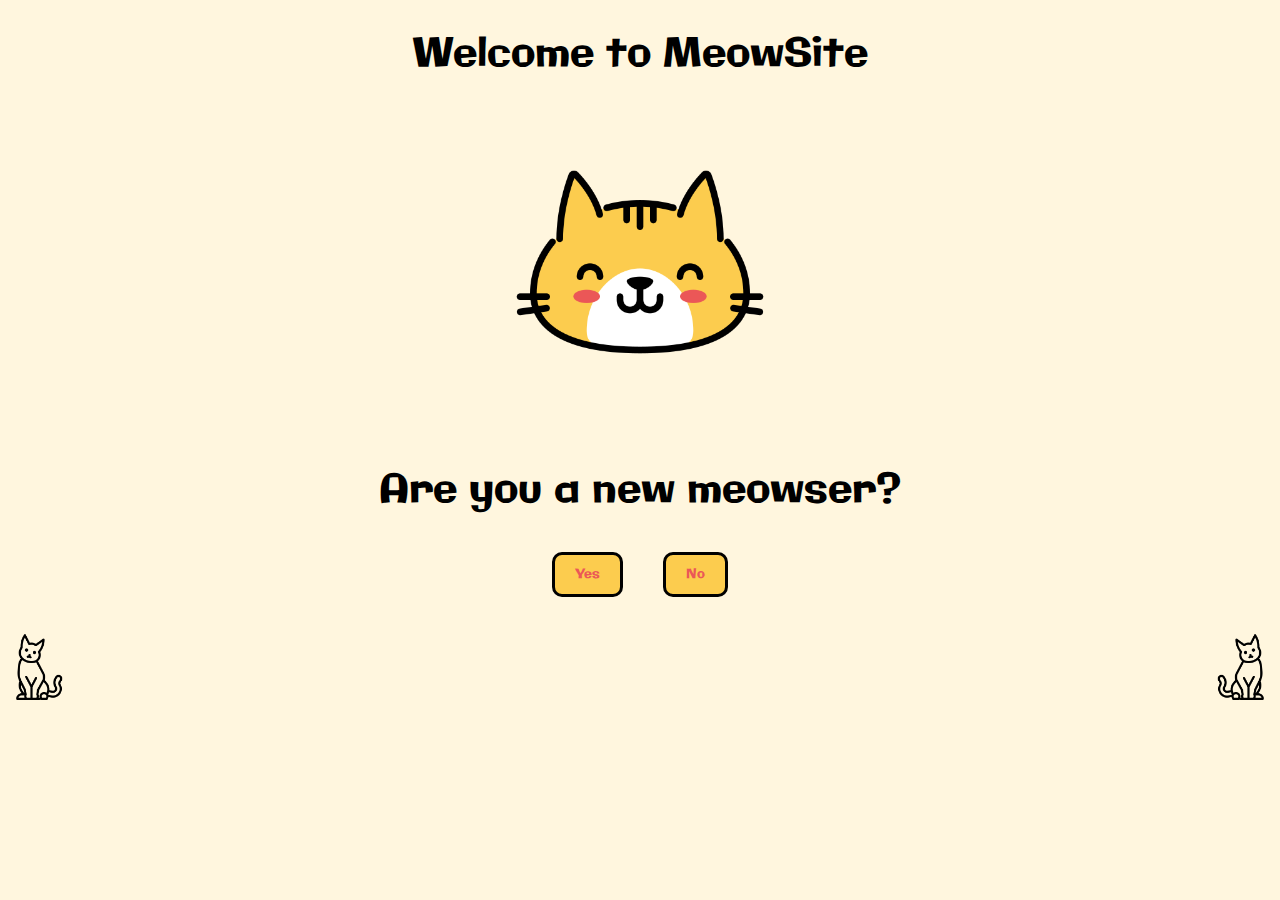
<file: index.html>
<!DOCTYPE html>
<html lang="en">
  <head>
    <meta charset="UTF-8" />
    <meta http-equiv="X-UA-Compatible" content="IE=edge" />
    <meta name="viewport" content="width=device-width, initial-scale=1.0" />
    <link rel="preconnect" href="https://fonts.googleapis.com" />
    <link rel="preconnect" href="https://fonts.gstatic.com" crossorigin />
    <link
      href="https://fonts.googleapis.com/css2?family=Galindo&display=swap"
      rel="stylesheet"
    />
    <link rel="stylesheet" href="style.css" />
    <title>MeowSite</title>
  </head>
  <body>
    <h1 class="first-h">Welcome to MeowSite</h1>
    <img src="img/smile (1).png" alt="Smiling Cat" class="first-cat" />
    <h2 class="first-h">Are you a new meowser?</h2>
    <div class="buttons">
      <a href="signup.html"><button id="first_button">Yes</button></a>
      <a href="login.html"><button id="first_button">No</button></a>
    </div>
    <div class="bottom-cats">
      <img src="img/cat (3).png" alt="Cat sitting" id="cat1" />
      <img src="img/cat (3).png" alt="Cat sitting" id="cat2" />
    </div>
  </body>
</html>
</file>
<file: style.css>
body{
    font-family: 'Galindo', cursive;
    background-color: #FFF6DE;
    padding: 0;
    margin: 0;
}

/*First Page*/

.buttons{
    display: flex;
    justify-content: center;
    margin-bottom: 35px;
}
#first_button{
    font-family: 'Galindo', cursive;
    background-color: #FCCC4E;
    color: #EB5757;
    padding: 10px 20px;
    border: solid;
    border-color: black;
    border-radius: 10px;
    cursor: pointer;
    margin-left: 20px;
    margin-right: 20px;
}

.first-cat{
    display: block;
    margin-left: auto;
    margin-right: auto;
    width: 25%;
}

.first-h{
    font-size: 40px;
    text-align: center;
    font-weight: normal;
}

.bottom-cats{
    display: flex;
    justify-content: space-between;
}
.bottom-cats img{
    max-width: 50%;

    height: 70px;
}

#cat1{
    transform: scaleX(-1);
}

/*Sign Up Page*/

#signup-body{
    display: flex;
    align-items: center;
    height: 90vh; 
}

.second-maindiv{
    margin-left: auto;
    margin-right: auto;
    
}

.second-maindiv form{
    display: flex;
    flex-direction: column;
    
}
.second-submit{
    display: flex;
    justify-content: center;
    margin-top: 20px;
}
.second-maindiv form .input-field{
    border: 3px solid black;
    border-radius: 10px;
    background-color: white;
    padding: 10px;
    margin-bottom: 10px;
    
}
.second-maindiv form input[type="submit"]{
    font-family: 'Galindo', cursive;
    background-color: #FED883;
    color: #EB5757;
    padding: 10px 20px;
    border: solid;
    border-color: black;
    border-radius: 10px;
    cursor: pointer;
    width: 100px;
    
}
.second-h1{
    display: flex;
    align-items: center;
    margin-bottom: 5px;

}

.second-h1 img{
    height: 75px;
    margin-right: 30px;
}
.second-h1 h1{
    font-size: 50px;
}
.second-mainh2{
    display: flex;
    align-items: center;
}
.second-h2{
    display: flex;
    align-items: center;
    margin-left: auto;
    margin-right: auto;
}

.second-h2 img{
    height: 75px;
    margin-left: 20px;
}
.second-h2 h2{
    font-size: 35px;
}

/*homepage*/
nav {
    background-color: #FFE193;
    display: flex;
    justify-content: space-between;
    align-items: center;
  }

  .logo a {
    font-size: 20px;
    text-decoration: none;
    color: #333;
  }

  .logo a div{
    display: flex;
    align-items: center;
    margin-left: 10px;
  }

  .logo a div img {
    height: 50px;
    margin-right: 10px;

  }

  .nav-list {
    list-style-type: none;
    display: flex;
  }
  
  .nav-list li {
    margin-left: 10px;
    margin-right: 20px;
    
  }
  
  .nav-list li a {
    text-decoration: none;
    color: #333;
    font-size: 20px;
  
  }
  
  .cat-profile{
    height: 25px;
    width: auto;
    overflow: hidden;
  }
  
  .homepage-h1{
    display: flex;
    justify-content: center;
    align-items: center;
  }
  .homepage-h1 div{
    display: flex;
    align-items: center;
    margin-top: 3%;
  }

  .homepage-h1 div img{
    height: 60px;
    width: auto;
    margin-left: 10px;
  }

  .homepage-h1 div h1{
    font-size: 35px;
  }

 .random-facts{
  margin-top: 3%;
  margin-left: 10%;
  margin-right: 10%;
  border-radius: 50px;
  background-color: #F4E9CB;
  padding-left: 5%;
  padding-right: 5%;
  padding-bottom: 1%;
 }

  .random-facts div, .random-facts p, .youtube-video div{
    display: flex;  
    align-items: center;
    justify-content: center;
    text-align: center;
  }
  #cat-gif{
    display: flex;
    margin-left: auto;
    margin-right: auto;
    width: 60%;
    border-radius: 45px;
    margin-top: 5px;
    margin-bottom: 3%;
  }
  .random-facts div  h2{
    color: #EB5757;
    font-weight: normal;
    font-size: 30px;
  }

  .random-facts div  img{
    height: 40px;
    margin-right: 10px;
    
  }
  #paw-img {
    height: 19px;
    flex-shrink: 0; /* Prevent icon from shrinking */
  }
  #paw{
    margin: 0;
    background-color: #FCCC4E;
    padding: 10px;
    padding-right: 6px;
    border: solid;
    border-color: black;
    border-radius: 10px;
    cursor: pointer;

    display: flex;
  justify-content: center;
  align-items: center;

  }
  .youtube-video{
    margin-top: 3%;
    margin-left: 10%;
    margin-right: 10%;
    border-radius: 50px;
    background-color: #e2e1be;
    padding-left: 5%;
    padding-right: 5%;
    padding-bottom: 1%;
  }

  .youtube-video div img{
    height: 85px;
    margin-right: 5px;

  }

  .youtube-video div h2{
    font-weight: normal;
    font-size: 35px;
    max-width: 60%;
  }

  #video iframe{
    border-radius: 20px;
    border: 10px solid black;
  }
  #video {
    margin-bottom: 2%;
  }

  #breed-button{
    display: block;
    padding-top: 20px;
  }
  .spacer {
    height: 20px; 
  }

  /* Cat breeds page */

  #catbreed-body{
    margin-bottom: 5%;
  }
.breed-contents{
  margin-left: auto;
  margin-right: auto;
  text-align: center;
  
}

.catbreed-maindiv{
    margin-left: auto;
    margin-right: auto;
    width: 50%;
    
}

.catbreed-maindiv form{
    display: flex;
    flex-direction: column;
    
}
.catbreed-submit{
    display: flex;
    justify-content: center;
    margin-top: 20px;
}
.catbreed-maindiv form .input-field{
    border: 3px solid black;
    border-radius: 10px;
    background-color: white;
    padding: 10px;
    margin-bottom: 10px;
    
}
.catbreed-maindiv form input[type="submit"]{
    font-family: 'Galindo', cursive;
    background-color: #FED883;
    color: #EB5757;
    padding: 10px 20px;
    border: solid;
    border-color: black;
    border-radius: 10px;
    cursor: pointer;
    width: 100px;
    
}
.catbreed-h1{
  display: flex;
  align-items: center;
  justify-content: center;
  margin-bottom: 5px;

}

.catbreed-h1 img{
  height: 75px;
  margin-right: 30px;
}
.catbreed-h1 h1{
  font-size: 50px;
}

.result{
  margin: 3% 5%;
  padding: 2% 10%;
  border-radius: 20px;
  background-color: #F4E9CB;
}

#breedList{
  text-align: start;
}

.breed-list{
  display: flex;
  justify-content: center;
  margin-left: auto;
  margin-left: auto;
}

.img-breed{
  max-width: 40%;
  border-radius: 50px;
  border: black solid 5px;
}
#breedName{
  font-weight: normal;
  color: #EB5757;
}

/*ABOUT PAGE*/
.about{
  text-align: center;
  margin-left: auto;
  margin-left: auto;
}
.about div{
  margin: 0% 5%;
  padding: 2% 10%; 
  background-color: #F6E7C9;
  border-radius: 50px;
}
.about h1{
  font-weight: normal;
  color: #EB5757;
  font-size: 45px;
}
.about p{
  font-size: larger;
}
.about p span{
  color: #C86C00;
}
#catsleep{
  display: flex;
  justify-content: center;
}
#catsleep img{
  height: 150px;
}
#github{
  display: flex;
  justify-content: center;
  margin-top: 4%;
}

#github img{
  height: 70px;
}

/* Account Information Page */
.account-body{
  display: flex;
    align-items: center;
    height: 90vh;
    margin: 0% 10%;
}
.account-subbody{
  margin: auto;
}

.account-h1{
  display: flex;
  align-items: center;
}
.account-h1 img{
  height: 70px;
  margin-right: 10px;
}
.account-h1 h1{
  font-size: 40px;
  font-weight: normal;
}
.account-h2{
  background-color: #FFECD0;
  border-radius: 50px;
  border: solid black 5px;
  padding: 5%;
  margin-top: 1%;
  margin-bottom: 7%;

}
.account-h2 div{
  display: flex;
  align-items: center;
}
.account-h2 div a img{
  height: 30px;
  margin-left: 20%;
}
.account-h2 div h2{
  font-weight: normal;
}

.delete-button{
  margin-top: 2%;
  display: flex;
  justify-content: center;
  
}
.delete-button a button{
    font-family: 'Galindo', cursive;
    background-color: #FCCC4E;
    color: #EB5757;
    padding: 10px 20px;
    border: solid 3px;
    border-color: black;
    border-radius: 50px;
    cursor: pointer;
    margin-left: 20px;
    margin-right: 20px;
    font-size: 20px;
}

/*delete message page*/
.delete-message{
  display: flex;
  justify-content: center;
  align-items: center;
  height: 90vh; /* Adjust as needed */
  text-align: center;
}
.delete-message div{
  margin: 5% 10%;
}
</file>
